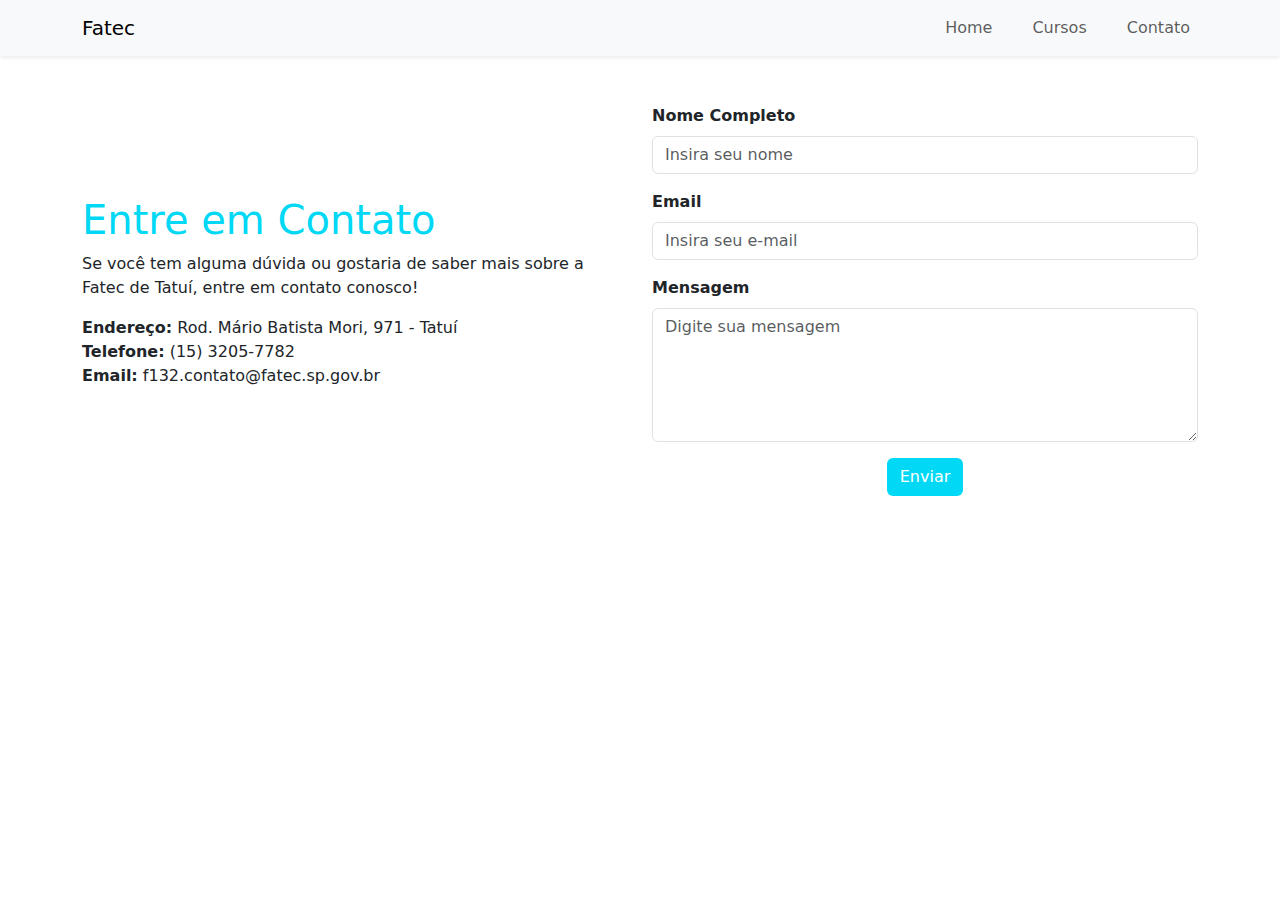
<file: contato.html>
<!doctype html>
<html lang="pt-br">
  <head>
    <meta charset="utf-8">
    <meta name="viewport" content="width=device-width, initial-scale=1">
    <title>Fatec</title>
    <link href="https://cdn.jsdelivr.net/npm/bootstrap@5.3.3/dist/css/bootstrap.min.css" rel="stylesheet" integrity="sha384-QWTKZyjpPEjISv5WaRU9OFeRpok6YctnYmDr5pNlyT2bRjXh0JMhjY6hW+ALEwIH" crossorigin="anonymous">
  </head>
  <body>
    <nav class="navbar navbar-expand-lg bg-body-tertiary shadow-sm p-2">
        <div class="container">
          <a class="navbar-brand" href="index.html">Fatec</a>
          <button class="navbar-toggler" type="button" data-bs-toggle="collapse" data-bs-target="#navbarSupportedContent" aria-controls="navbarSupportedContent" aria-expanded="false" aria-label="Toggle navigation">
            <span class="navbar-toggler-icon"></span>
          </button>

          <div class="collapse navbar-collapse d-flex justify-content-end" id="navbarSupportedContent">
            <ul class="navbar-nav mb-2 mb-lg-0 float-end gap-4">
              <li class="nav-item">
                <a class="nav-link" aria-current="page" href="index.html">Home</a>
              </li>
              <li class="nav-item">
                <a class="nav-link" href="#">Cursos</a>
              </li>
              <li class="nav-item">
                <a class="nav-link" href="contato.html">Contato</a>
              </li>
            </ul>
          </div>
        </div>
      </nav>

      <main class="py-5">
        <div class="container">
            <section class="row align-items-center">
                <div class="col-md-6">
                    <h1 style="color: #00D8F5;">Entre em Contato</h1>
                    <p>Se você tem alguma dúvida ou gostaria de saber mais sobre a Fatec de Tatuí, entre em contato conosco!</p>
                    <ul class="list-unstyled">
                        <li><strong>Endereço:</strong> Rod. Mário Batista Mori, 971 - Tatuí</li>
                        <li><strong>Telefone:</strong> (15) 3205-7782</li>
                        <li><strong>Email:</strong> f132.contato@fatec.sp.gov.br</li>
                    </ul>
                </div>

                <div class="col-md-6">
                    <form id="form-contact" class="needs-validation" novalidate>
                        <div class="mb-3">
                            <label for="name" class="form-label"><strong>Nome Completo</strong></label>
                            <input type="text" class="form-control" id="name" name="name" placeholder="Insira seu nome" required>
                            <div class="invalid-feedback">Por favor, insira seu nome completo.</div>
                        </div>

                        <div class="mb-3">
                            <label for="email" class="form-label"><strong>Email</strong></label>
                            <input type="email" class="form-control" id="email" name="email" placeholder="Insira seu e-mail" required>
                            <div class="invalid-feedback">Por favor, insira um email válido.</div>
                        </div>

                        <div class="mb-3">
                            <label for="message" class="form-label"><strong>Mensagem</strong></label>
                            <textarea class="form-control" id="message" name="message" rows="5" placeholder="Digite sua mensagem" required></textarea>
                            <div class="invalid-feedback">Por favor, insira uma mensagem.</div>
                        </div>

                        <div class="text-center">
                            <button type="submit" class="btn" style="background-color: #00D8F5; color: white;">Enviar</button>
                        </div>
                    </form>
                </div>
            </section>
        </div>
    </main>

    <script src="https://cdn.jsdelivr.net/npm/bootstrap@5.3.3/dist/js/bootstrap.bundle.min.js" integrity="sha384-YvpcrYf0tY3lHB60NNkmXc5s9fDVZLESaAA55NDzOxhy9GkcIdslK1eN7N6jIeHz" crossorigin="anonymous"></script>
  </body>
</html>
</file>
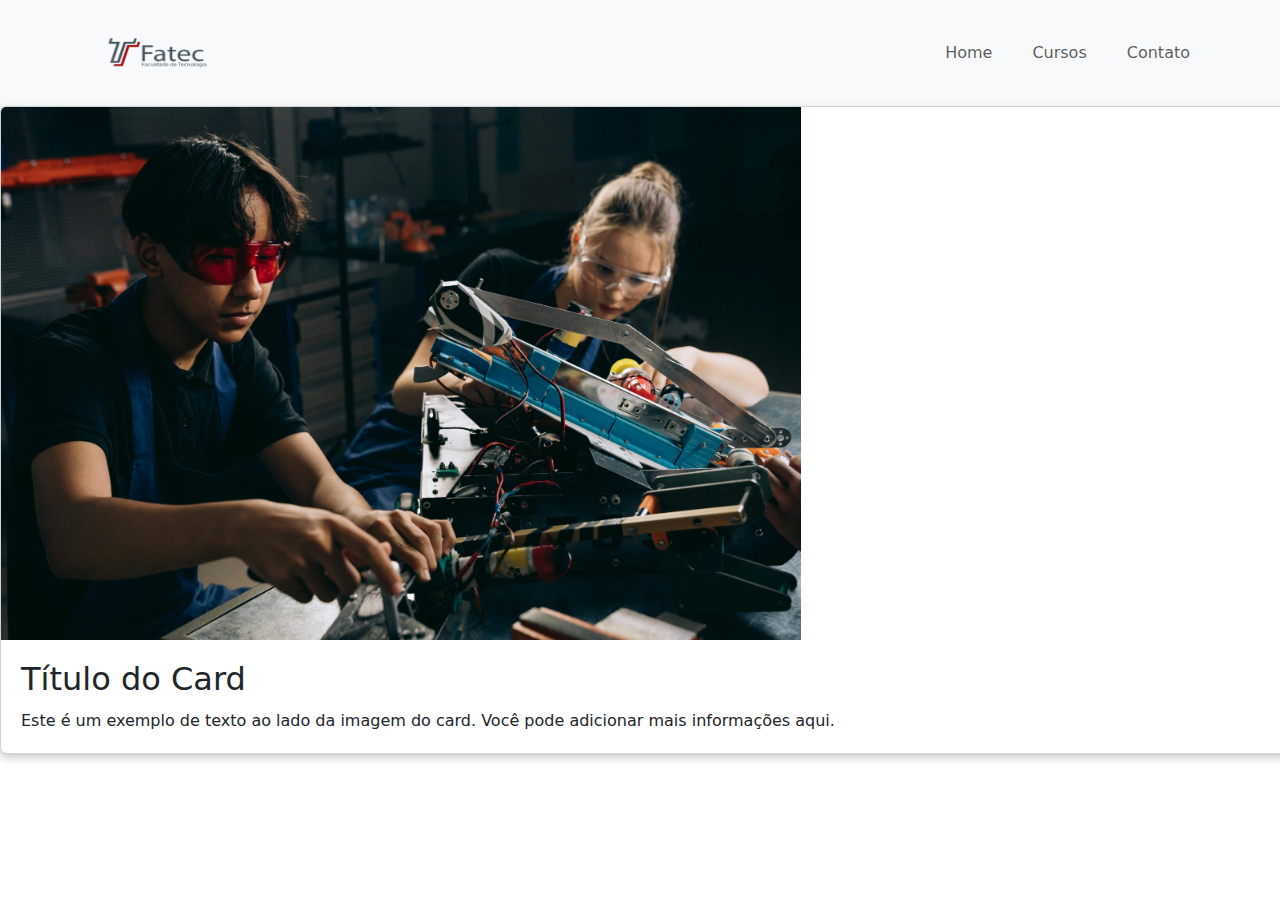
<file: GE.html>
<!doctype html>
<html lang="pt-br">
  <head>
    <meta charset="utf-8">
    <meta name="viewport" content="width=device-width, initial-scale=1">
    <title>Fatec</title>
    <link rel="stylesheet" href="./css/GE.css">
    <link href="https://cdn.jsdelivr.net/npm/bootstrap@5.3.3/dist/css/bootstrap.min.css" rel="stylesheet" integrity="sha384-QWTKZyjpPEjISv5WaRU9OFeRpok6YctnYmDr5pNlyT2bRjXh0JMhjY6hW+ALEwIH" crossorigin="anonymous">
  </head>
  <body>
    <nav class="navbar navbar-expand-lg bg-body-tertiary shadow-sm p-2">
        <div class="container">
          <a class="navbar-brand" href="#"><img src="./img/Logo-Fatec-1200x800-1-removebg-preview.png" alt="" width="150" height="80"></a>
          <button class="navbar-toggler" type="button" data-bs-toggle="collapse" data-bs-target="#navbarSupportedContent" aria-controls="navbarSupportedContent" aria-expanded="false" aria-label="Toggle navigation">
            <span class="navbar-toggler-icon"></span>
          </button>

          <div class="collapse navbar-collapse d-flex justify-content-end" id="navbarSupportedContent">
            <ul class="navbar-nav mb-2 mb-lg-0 float-end gap-4">
              <li class="nav-item">
                <a class="nav-link" aria-current="page" href="#">Home</a>
              </li>
              <li class="nav-item">
                <a class="nav-link" href="#">Cursos</a>
              </li>
              <li class="nav-item">
                <a class="nav-link">Contato</a>
              </li>
            </ul>
          </div>
        </div>
      </nav>

      <div class="card">
        <img src="./img/A.jpg" alt="Descrição da Imagem" class="card-image">
        <div class="card-content">
            <h2>Título do Card</h2>
            <p>Este é um exemplo de texto ao lado da imagem do card. Você pode adicionar mais informações aqui.</p>
        </div>
    </div>

      

    <script src="https://cdn.jsdelivr.net/npm/bootstrap@5.3.3/dist/js/bootstrap.bundle.min.js" integrity="sha384-YvpcrYf0tY3lHB60NNkmXc5s9fDVZLESaAA55NDzOxhy9GkcIdslK1eN7N6jIeHz" crossorigin="anonymous"></script>

      

  </body>
</html>
</file>
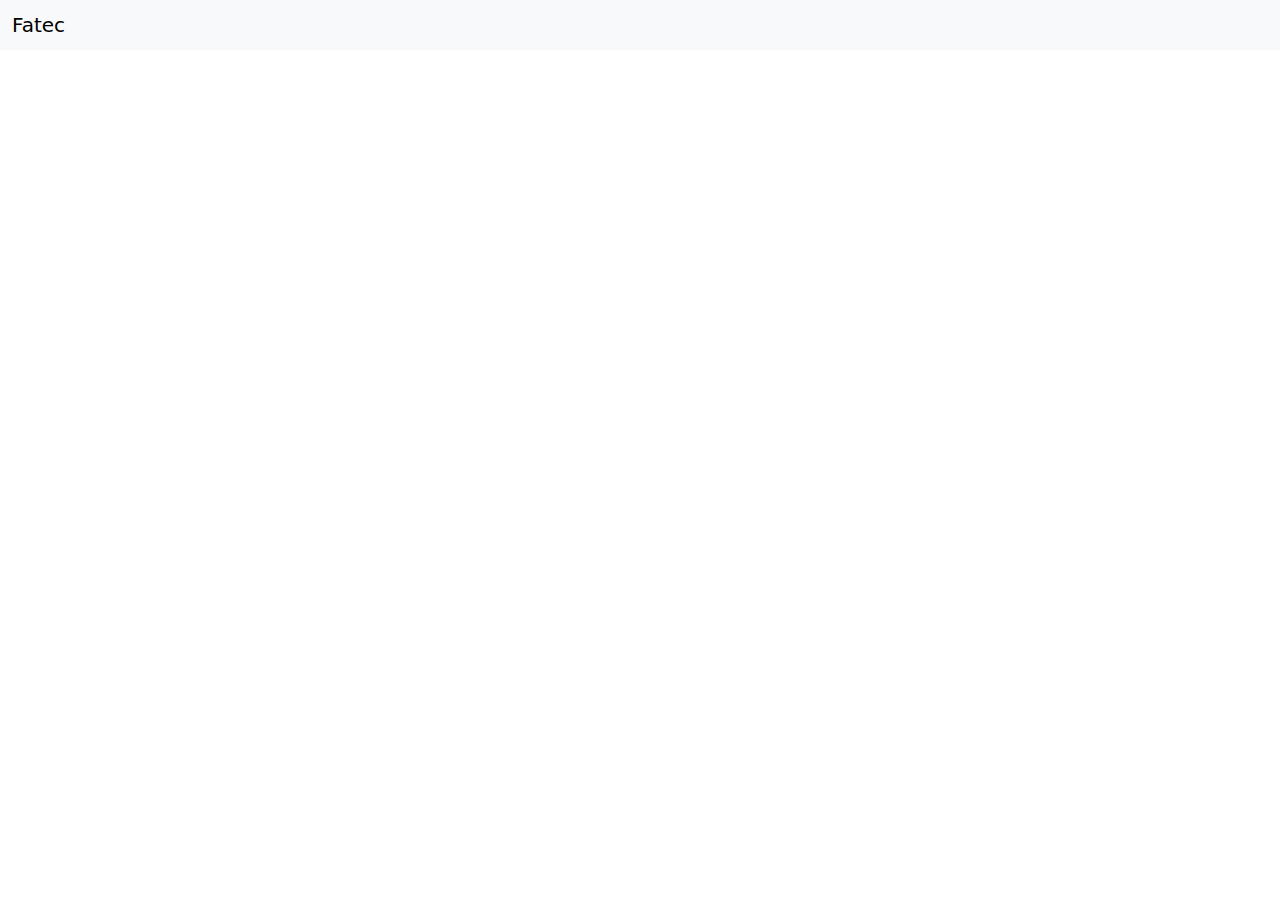
<file: mi_page.html>
<!DOCTYPE html>
<html lang="pt-br">
<head>
    <meta charset="UTF-8">
    <meta name="viewport" content="width=device-width, initial-scale=1.0">
    <link href="https://cdn.jsdelivr.net/npm/bootstrap@5.3.3/dist/css/bootstrap.min.css" rel="stylesheet" integrity="sha384-QWTKZyjpPEjISv5WaRU9OFeRpok6YctnYmDr5pNlyT2bRjXh0JMhjY6hW+ALEwIH" crossorigin="anonymous">
    <script src="https://cdn.jsdelivr.net/npm/bootstrap@5.3.3/dist/js/bootstrap.bundle.min.js" integrity="sha384-YvpcrYf0tY3lHB60NNkmXc5s9fDVZLESaAA55NDzOxhy9GkcIdslK1eN7N6jIeHz" crossorigin="anonymous"></script>
    <link rel="stylesheet" href="/css/style.css">
    <link rel="stylesheet" href="/css/mi.css">
    <title>Fatec</title>
</head>
<body>
    <nav class="navbar bg-body-tertiary">
        <div class="container-fluid">
          <span class="navbar-brand mb-0 h1">Fatec</span>
        </div>
      </nav>
</body>
</html>
</file>
<file: css/GE.css>
.card {
    display: flex;
    background: white;
    border-radius: 8px;
    box-shadow: 0 4px 8px rgba(0, 0, 0, 0.2);
    overflow: hidden;
    width: 1430px;
}

.card-image {
    width: 800px; /* Largura da imagem */
    height: auto; /* Manter proporção */
}

.card-content {
    padding: 20px;
}

.card-content h2 {
    margin: 0 0 10px;
}

.card-content p {
    margin: 0;
}
</file>
<file: css/style.css>
@import url('https://fonts.googleapis.com/css2?family=Montserrat:ital,wght@0,100..900;1,100..900&display=swap');

:root{
    --color1: #4e2bc3;
    --color2: #00F446;
    --color3: #A700F5;
    --color4: #F50109;
    --color5: #ffffff;
    --color6: #F50109;
    --gray: #292929;
}

#h1.text-primary {
    color: var(--color1);
}

.border-blue{
    border: 1px solid var(--color1); 
}

.text-gray{
    color: var(--gray);
}
</file>
<file: css/mi.css>
nav{
    background-color: var(--color5);
}

main{
    width: 100%;
    height: 100%;
}

.content-info{
    width: 100%;
    display: flex;
    align-items: center;
    justify-content: center;
    margin-top: 40px;
}

.content-info object, .content-text{
    width: 40%;
}

.card-main{
    width: 100%;
    display: flex;
    align-items: center;
    justify-content: center;
    gap: 20px;
    margin-top: 40px;
    margin-bottom: 40px;
}
</file>
